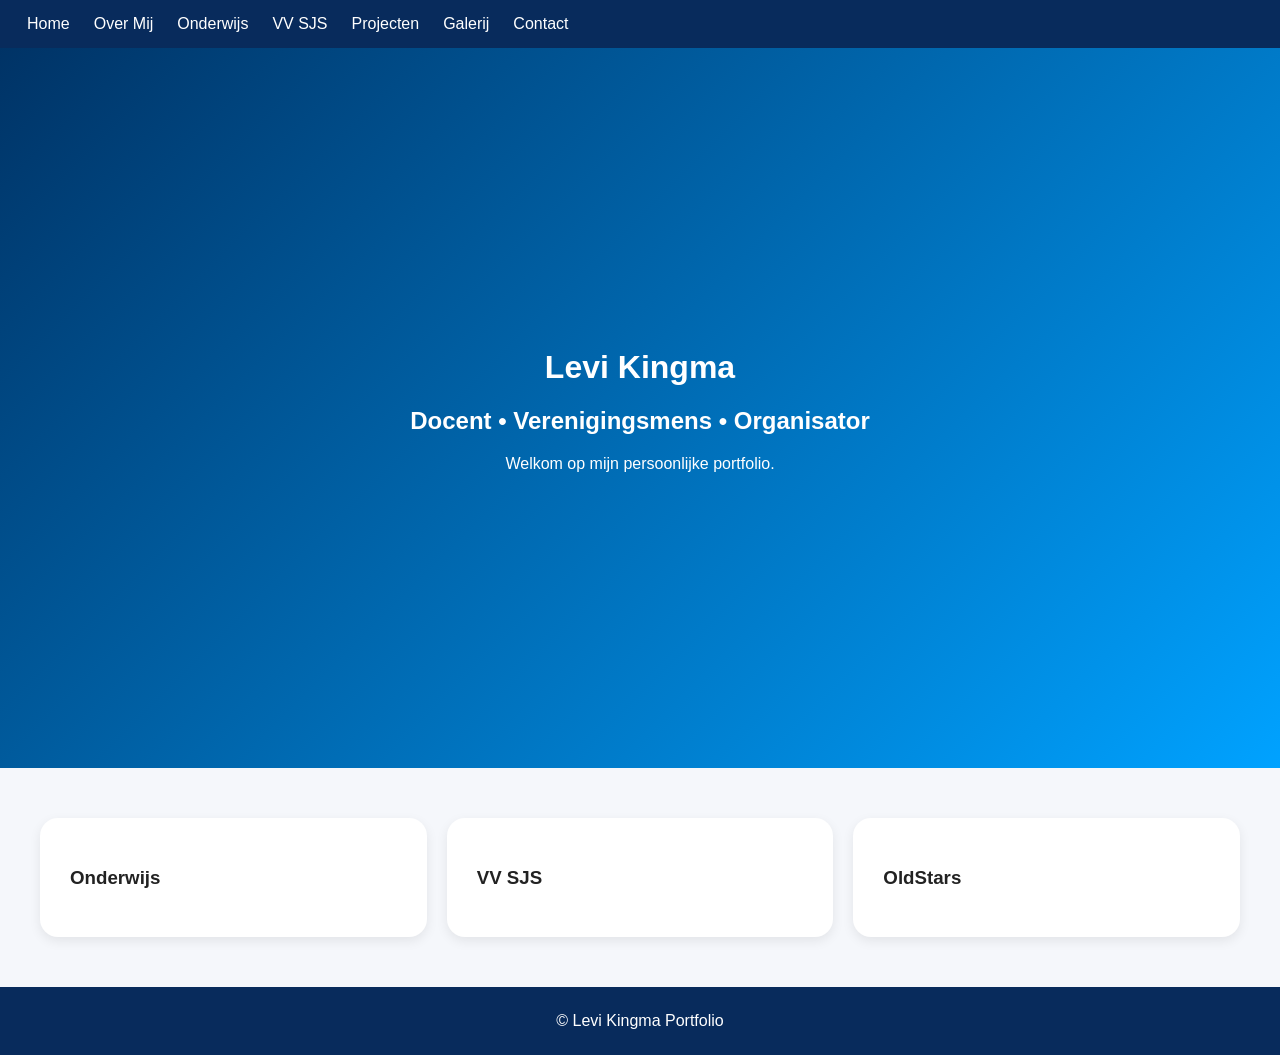
<file: index.html>
<!doctype html><html lang="nl"><head><meta charset="utf-8"><meta name="viewport" content="width=device-width,initial-scale=1"><title>Home</title><link rel="stylesheet" href="style.css"></head><body><nav><a href="index.html">Home</a><a href="over.html">Over Mij</a><a href="onderwijs.html">Onderwijs</a><a href="sjs.html">VV SJS</a><a href="projecten.html">Projecten</a><a href="galerij.html">Galerij</a><a href="contact.html">Contact</a></nav><header class="hero"><div><h1>Levi Kingma</h1><h2>Docent • Verenigingsmens • Organisator</h2><p>Welkom op mijn persoonlijke portfolio.</p></div></header><div class="container"><div class="grid"><div class="card"><h3>Onderwijs</h3></div><div class="card"><h3>VV SJS</h3></div><div class="card"><h3>OldStars</h3></div></div></div><div class="footer">© Levi Kingma Portfolio</div><script src="script.js"></script></body></html>
</file>
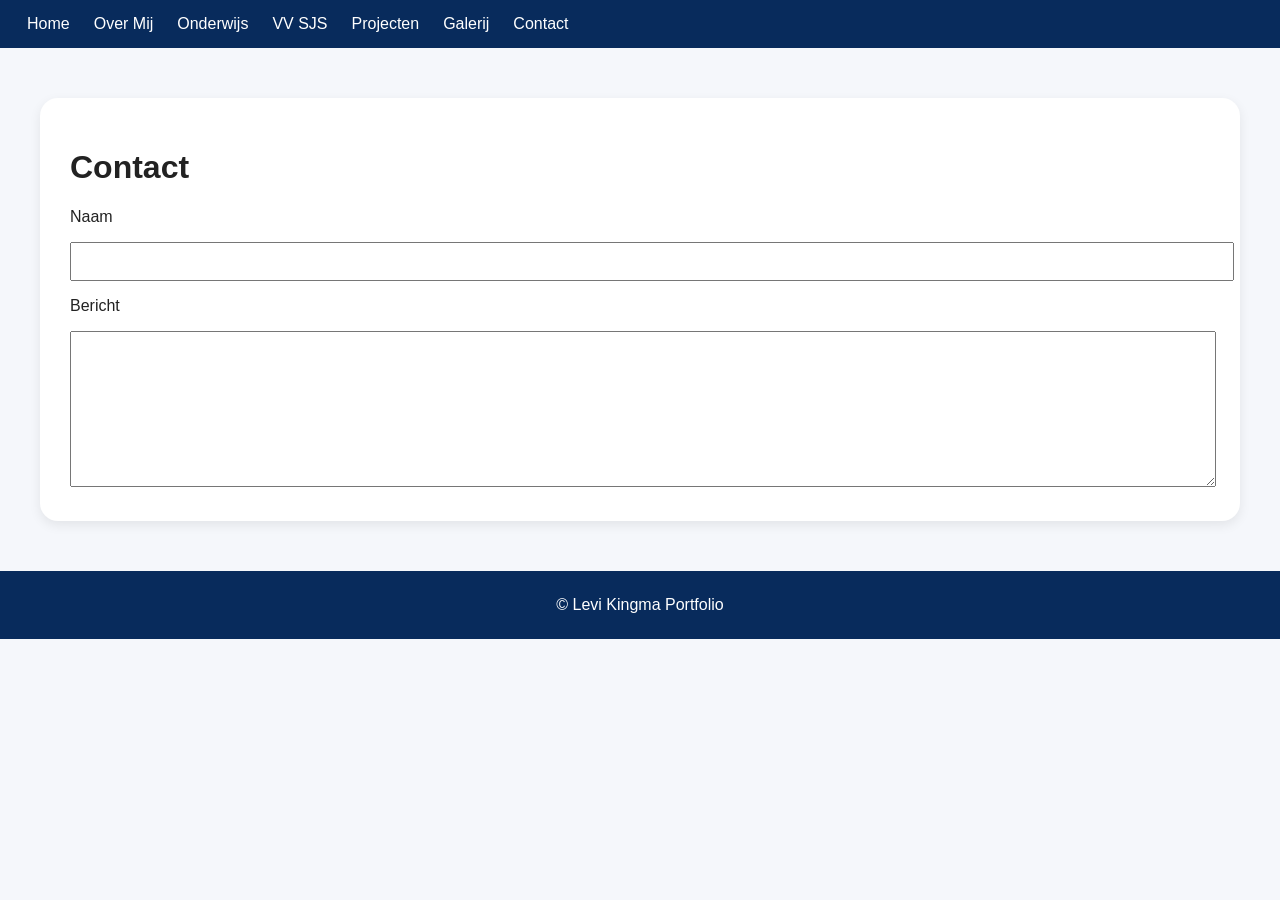
<file: contact.html>
<!doctype html><html lang="nl"><head><meta charset="utf-8"><meta name="viewport" content="width=device-width,initial-scale=1"><title>Contact</title><link rel="stylesheet" href="style.css"></head><body><nav><a href="index.html">Home</a><a href="over.html">Over Mij</a><a href="onderwijs.html">Onderwijs</a><a href="sjs.html">VV SJS</a><a href="projecten.html">Projecten</a><a href="galerij.html">Galerij</a><a href="contact.html">Contact</a></nav><div class="container"><div class="section"><h1>Contact</h1><form><p>Naam</p><input style="width:100%;padding:10px"><p>Bericht</p><textarea style="width:100%;height:150px"></textarea></form></div></div><div class="footer">© Levi Kingma Portfolio</div><script src="script.js"></script></body></html>
</file>
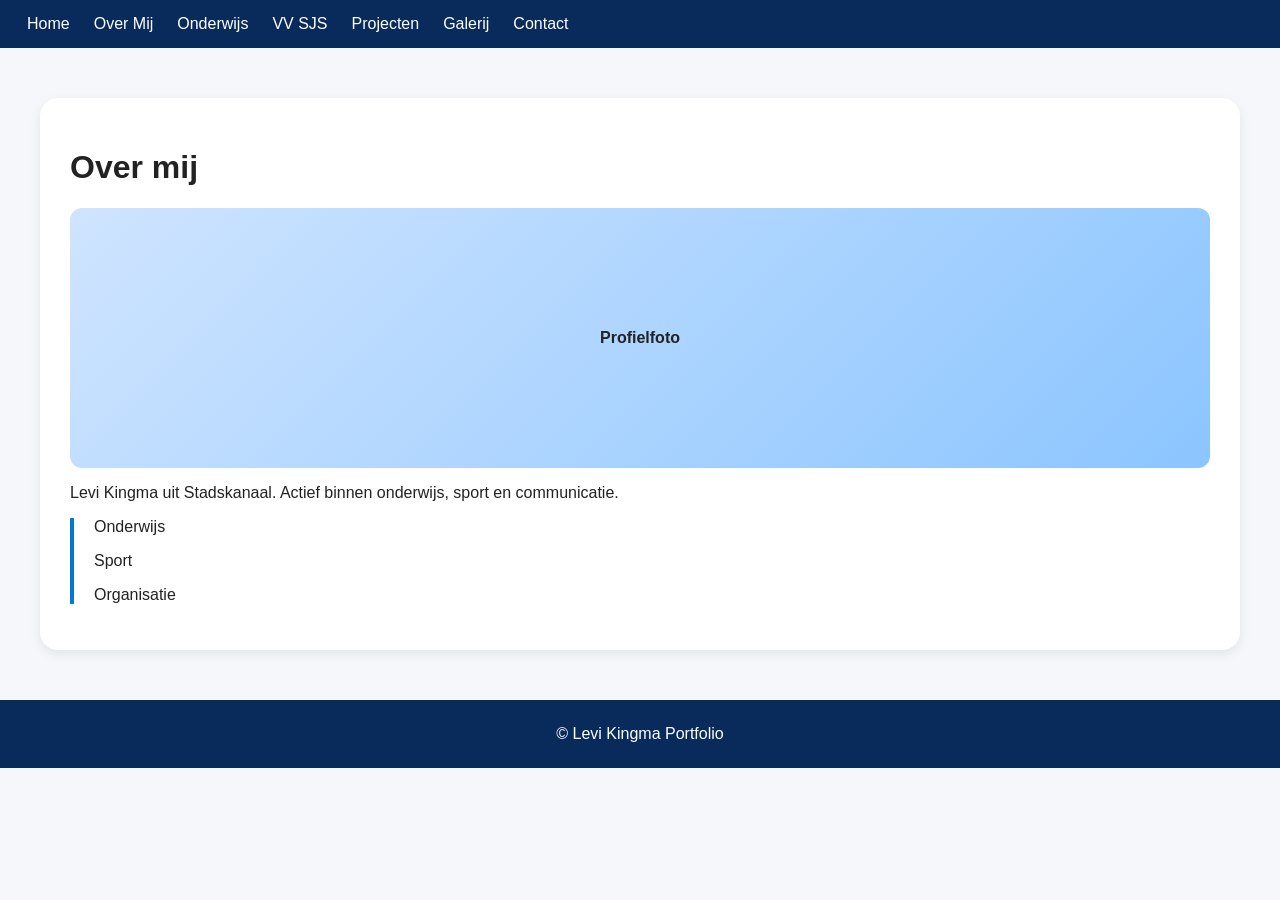
<file: over.html>
<!doctype html><html lang="nl"><head><meta charset="utf-8"><meta name="viewport" content="width=device-width,initial-scale=1"><title>Over</title><link rel="stylesheet" href="style.css"></head><body><nav><a href="index.html">Home</a><a href="over.html">Over Mij</a><a href="onderwijs.html">Onderwijs</a><a href="sjs.html">VV SJS</a><a href="projecten.html">Projecten</a><a href="galerij.html">Galerij</a><a href="contact.html">Contact</a></nav><div class="container"><div class="section"><h1>Over mij</h1><div class="placeholder">Profielfoto</div><p>Levi Kingma uit Stadskanaal. Actief binnen onderwijs, sport en communicatie.</p><div class="timeline"><p>Onderwijs</p><p>Sport</p><p>Organisatie</p></div></div></div><div class="footer">© Levi Kingma Portfolio</div><script src="script.js"></script></body></html>
</file>
<file: style.css>
body{margin:0;font-family:Segoe UI,sans-serif;background:#f5f7fb;color:#222}nav{background:#082b5c;padding:15px;position:sticky;top:0}nav a{color:#fff;text-decoration:none;margin:0 12px}header.hero{min-height:80vh;display:flex;align-items:center;justify-content:center;text-align:center;background:linear-gradient(135deg,#003366,#00a2ff);color:#fff}.container{max-width:1200px;margin:auto;padding:30px}.card,.section{background:#fff;padding:30px;border-radius:18px;box-shadow:0 4px 12px rgba(0,0,0,.08);margin:20px 0}.grid{display:grid;grid-template-columns:repeat(auto-fit,minmax(250px,1fr));gap:20px}.placeholder{height:260px;background:linear-gradient(135deg,#cfe4ff,#8bc5ff);border-radius:12px;display:flex;align-items:center;justify-content:center;font-weight:bold}.timeline{border-left:4px solid #0078d4;padding-left:20px}.footer{background:#082b5c;color:white;padding:25px;text-align:center}.btn{background:#0078d4;color:white;padding:12px 18px;border-radius:8px;text-decoration:none}
</file>
